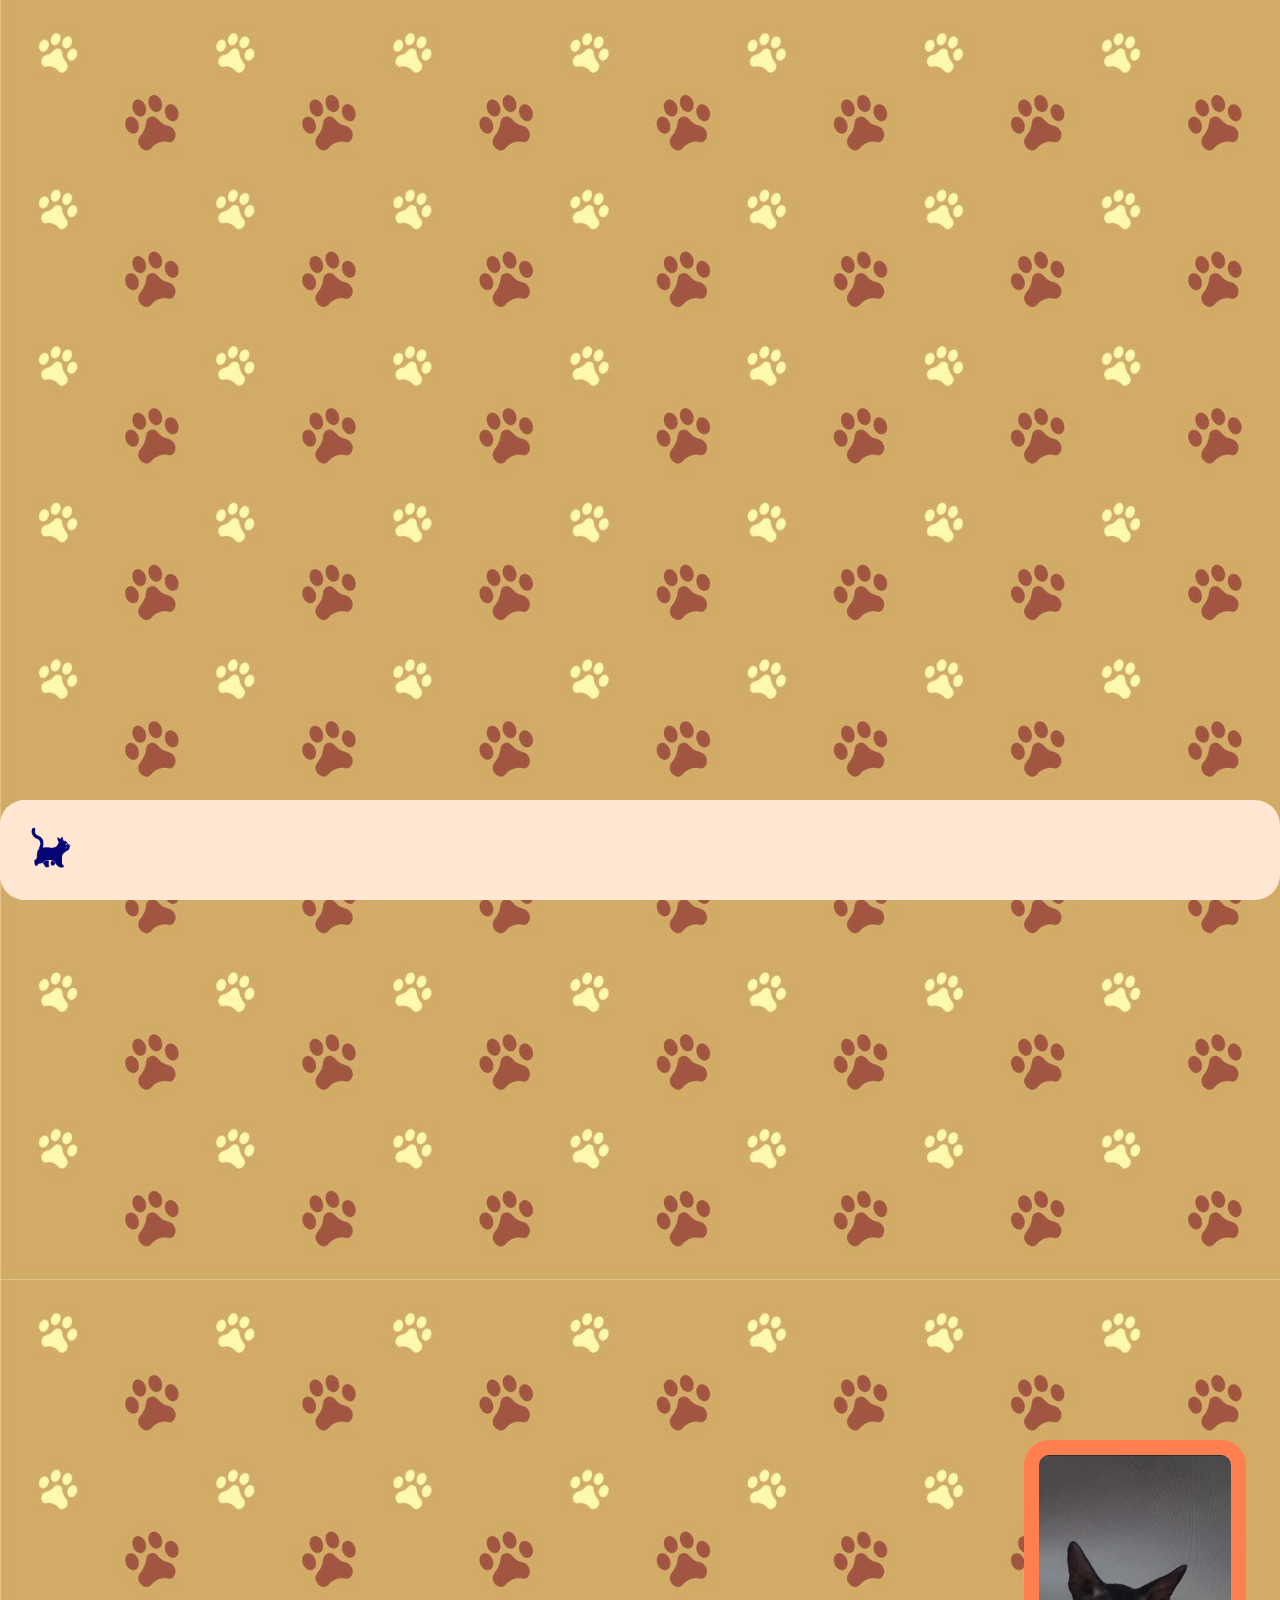
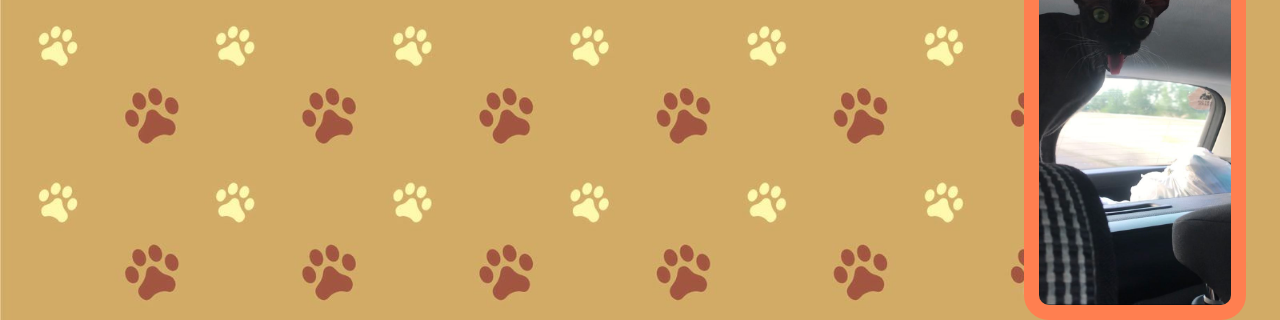
<file: index.html>
<!DOCTYPE html>
<html lang="en">
<head>
    <meta charset="UTF-8">
    <link rel="stylesheet" href="./style.css">
</head>
<body>
    <div class="loading_cat_div">
        <img class="loading_cat" src="./res/cat_walks.gif">
        <div class="loading_slider"></div>
    </div>
    <img class="img1" src="./res/intro_img.jpg">
    <img class="img2" src="./res/intro_img_2.jpg">
    <img class="img3" src="./res/intro_img_3.jpg">
    <img class="img4" src="./res/intro_img_4.jpg">
    <div class="buttons_section">
        <a class="option_link" href="./introduction.html">
            <div class="start">ПОЇХАЛИ</div>
        </a>
        <a class="option_link "href="https://google.com">
            <div class="exit">ЗЛИТИСЬ</div>
        </a>
    </div>
</body>
</html>
</file>
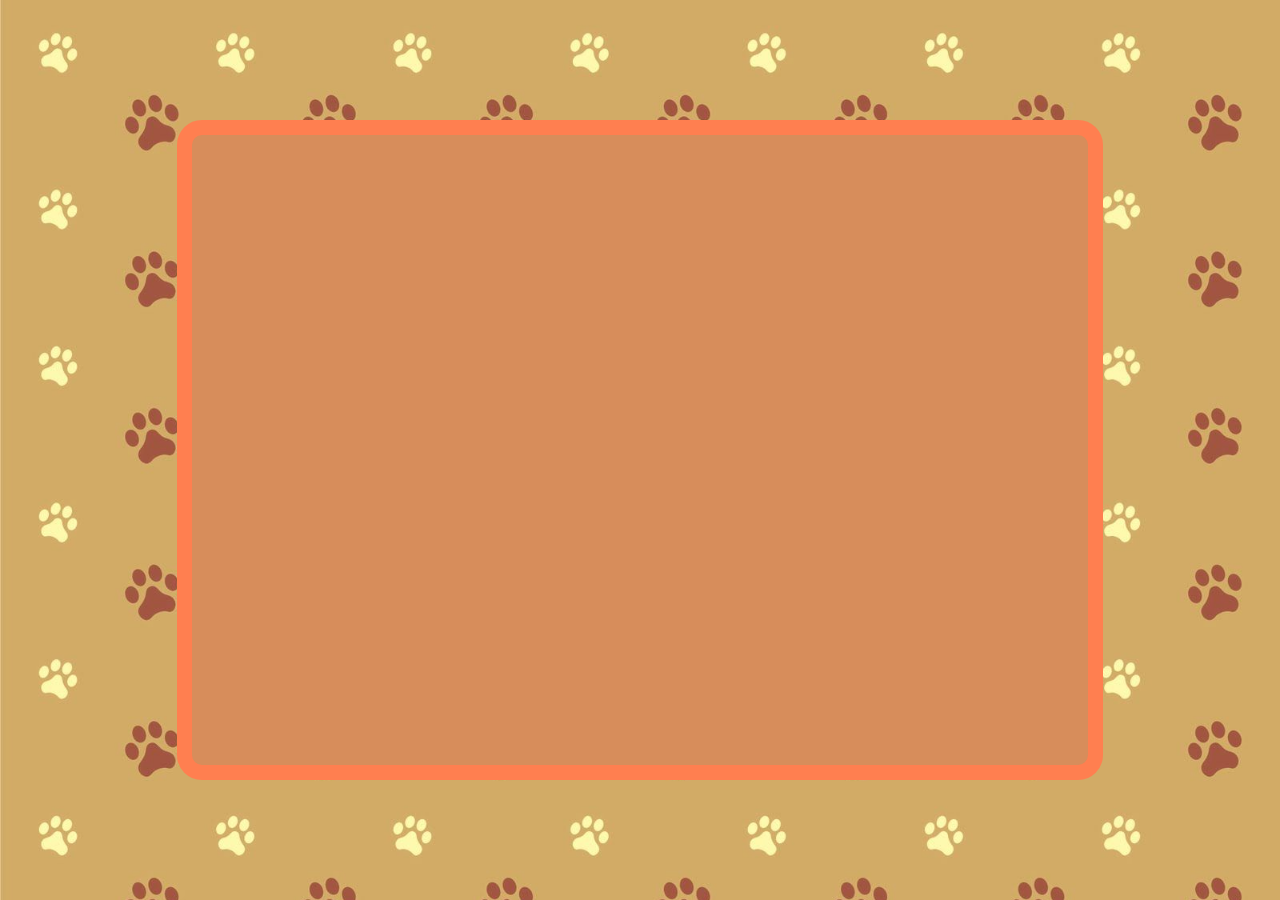
<file: batman.html>
<!DOCTYPE html>
<html lang="en">
<head>
    <meta charset="UTF-8">
    <link rel="stylesheet" href="./style.css">
</head>
<body>
    <div class="flex_container">
        <div class="main">
            <video class="content" muted loop autoplay>
                <source src="./res/batman_video.mp4">
            </video><!--                
            --><div class="section">
                <div class="description">
                    ЦЕ МІСТО НЕ ЗАСЛУГОВУЄ НА МАНЕ, АЛЕ ВОНО МЕНЕ ПОТРЕБУЄ!
                    I`M VENGENCE!
                </div>
                <a href="./the_end.html">
                    <div class="options_buttons">Далі</div>
                </a>
            </div>
        </div>
    </div>
</body>
</html>
</file>
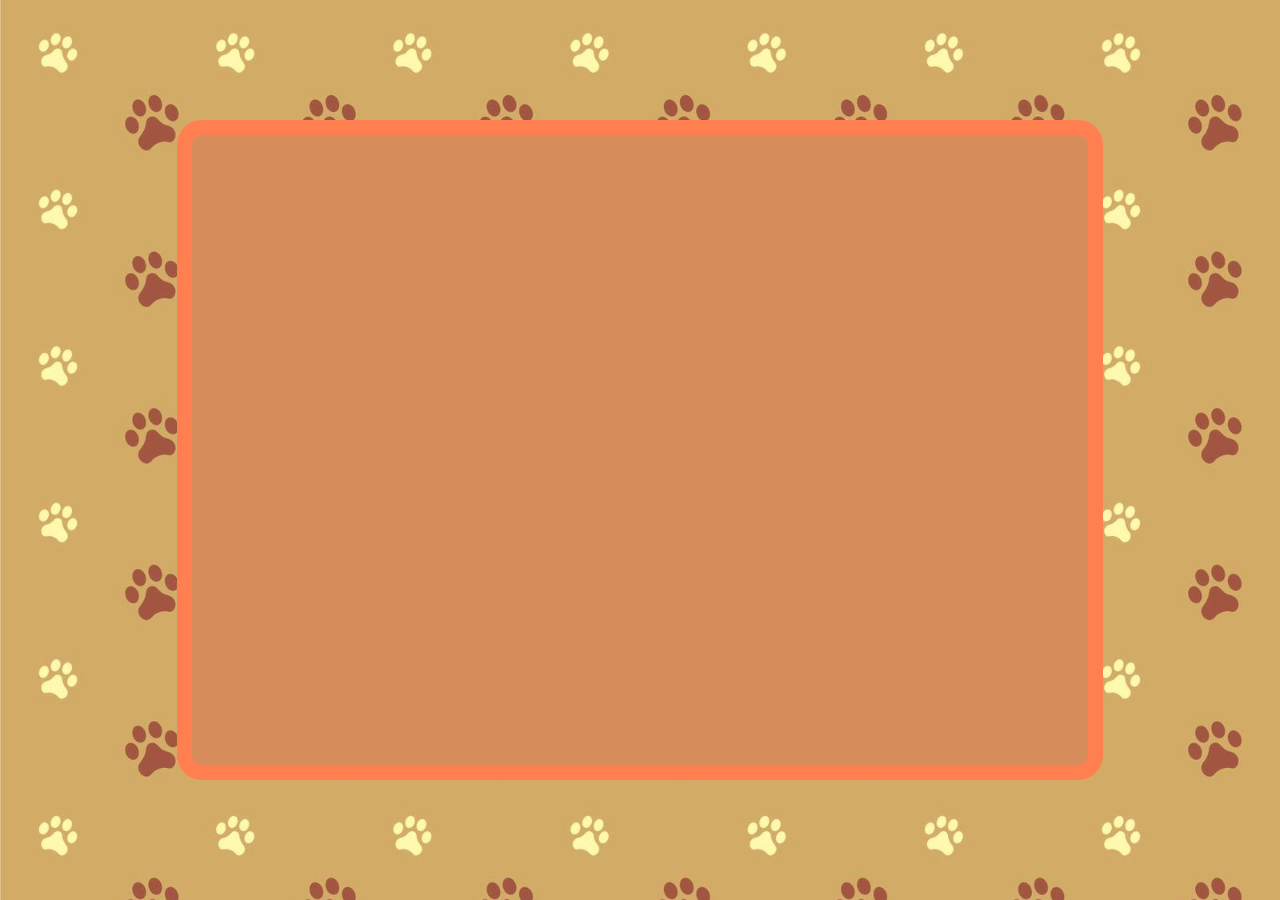
<file: drink_and_run.html>
<!DOCTYPE html>
<html lang="en">
<head>
    <meta charset="UTF-8">
    <link rel="stylesheet" href="./style.css">
</head>
<body>
    <div class="flex_container">
        <div class="main">
            <video class="content" muted loop autoplay>
                <source src="./res/drink_from_aquarium_video.mp4">
            </video><!--                
            --><div class="section">
                <div class="description">
                    сеча черепахи, смаколик... ОМАГАД, він помітив тікаймо!!
                </div>
                <a href="./holub.html">
                    <div class="options_buttons">драпати</div>
                </a>
            </div>
        </div>
    </div>
</body>
</html>
</file>
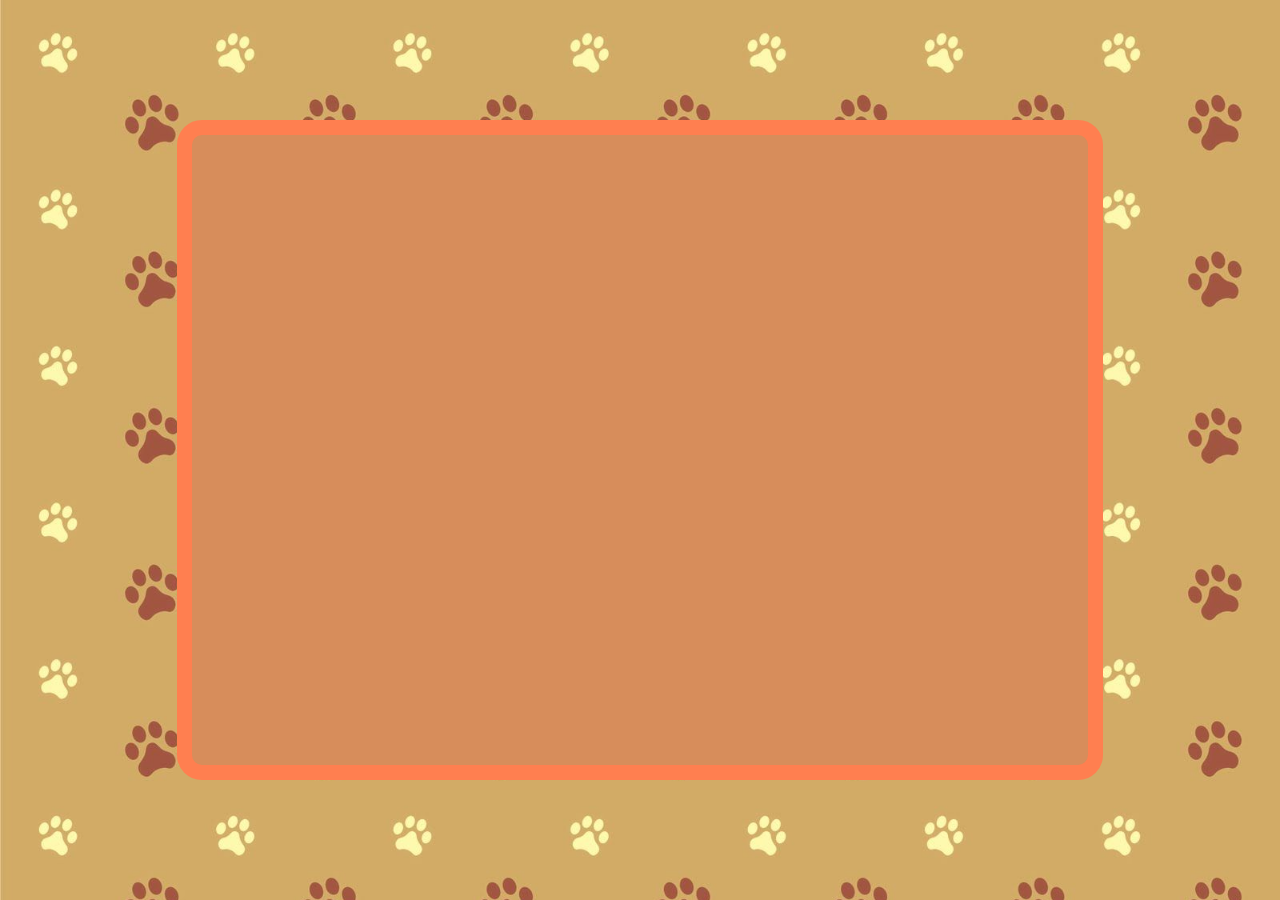
<file: get_into_aquarium.html>
<!DOCTYPE html>
<html lang="en">
<head>
    <meta charset="UTF-8">
    <link rel="stylesheet" href="./style.css">
</head>
<body>
    <div class="flex_container">
        <div class="main">
            <video class="content" muted loop autoplay>
                <source src="./res/get_into_aquarium_video.mp4">
            </video><!--                
            --><div class="section">
                <div class="description">
                    Так, ми залізли. Шкіряний щось там каже щоб ми вилазіли. Що будем робити?
                </div>
                <a href="./get_out_from_aquarium.html">
                    <div class="options_buttons">вилізати</div>
                </a>
                <a href="./drink_and_run.html">
                    <div class="options_buttons">пити цю брудну воду і тікати</div>
                </a>
            </div>
        </div>
    </div>
</body>
</html>
</file>
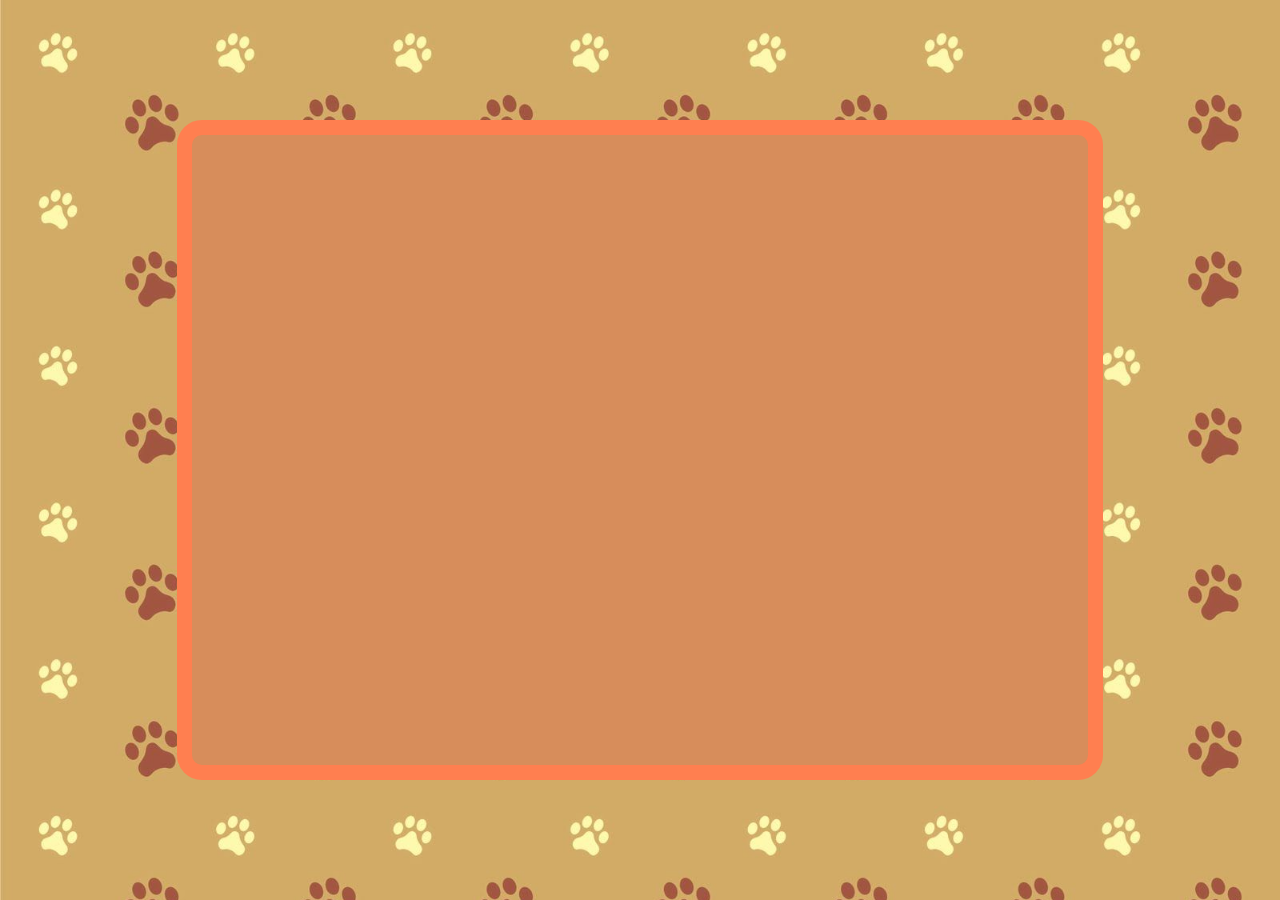
<file: get_out_from_aquarium.html>
<!DOCTYPE html>
<html lang="en">
<head>
    <meta charset="UTF-8">
    <link rel="stylesheet" href="./style.css">
</head>
<body>
    <div class="flex_container">
        <div class="main">
            <video class="content" muted loop autoplay>
                <source src="./res/get_out_from_aquarium.MP4">
            </video><!--                
            --><div class="section">
                <div class="description">
                    Добре, вилазім!
                </div>
                <a href="./holub.html">
                    <div class="options_buttons">Далі</div>
                </a>
            </div>
        </div>
    </div>
</body>
</html>
</file>
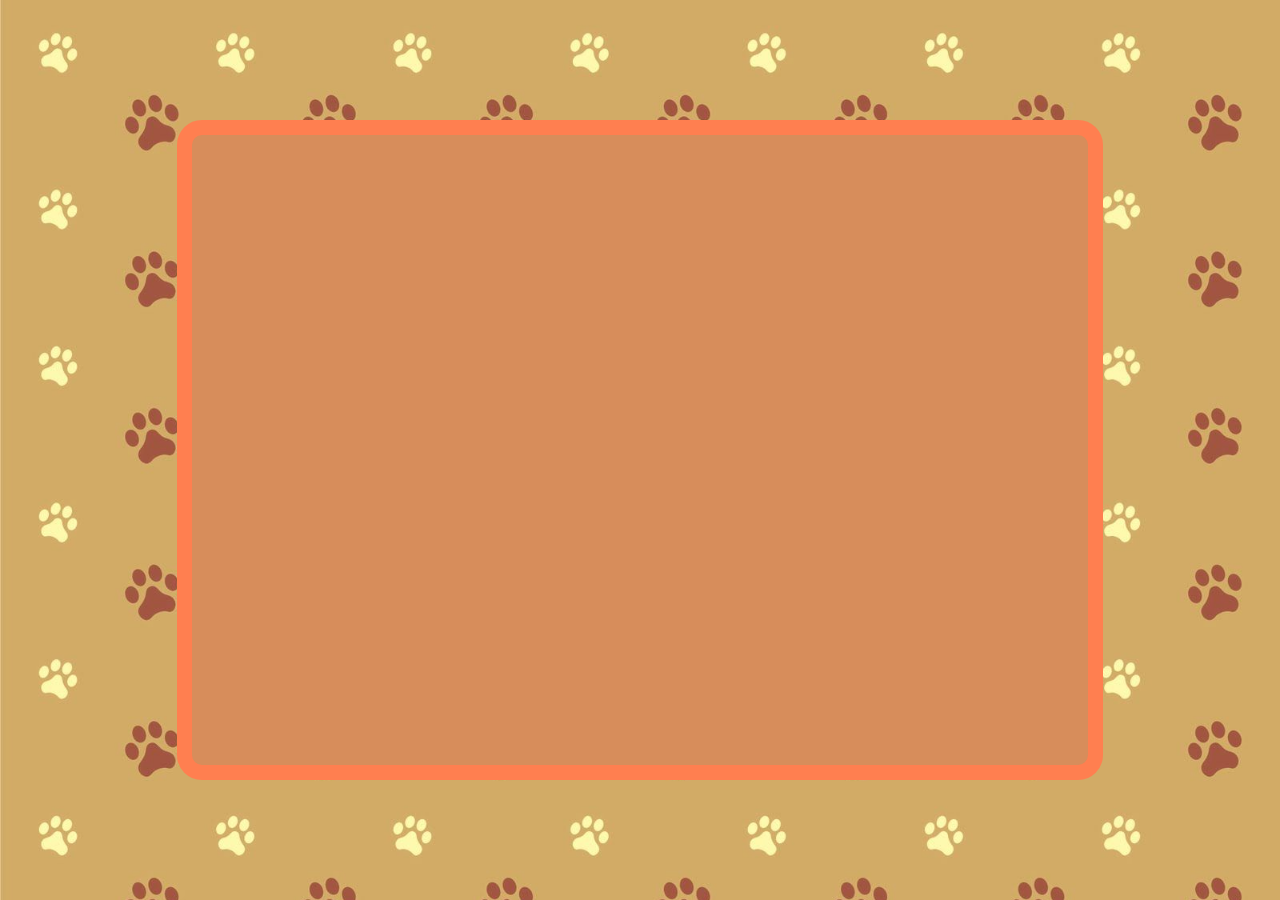
<file: guest_cat.html>
<!DOCTYPE html>
<html lang="en">
<head>
    <meta charset="UTF-8">
    <link rel="stylesheet" href="./style.css">
</head>
<body>
    <div class="flex_container">
        <div class="main">
            <video class="content" muted loop autoplay>
                <source src="./res/guest_cat_video.MP4">
            </video><!--                
            --><div class="section">
                <div class="description">
                    С#@!А ПУСТИ Я ЙОМУ Є@#!%ИК РОЗФІГАЧУ ЩО ВІН ТУТ ЗАБУВ
                </div>
                <a href="./batman.html">
                    <div class="options_buttons">Далі</div>
                </a>
            </div>
        </div>
    </div>
</body>
</html>
</file>
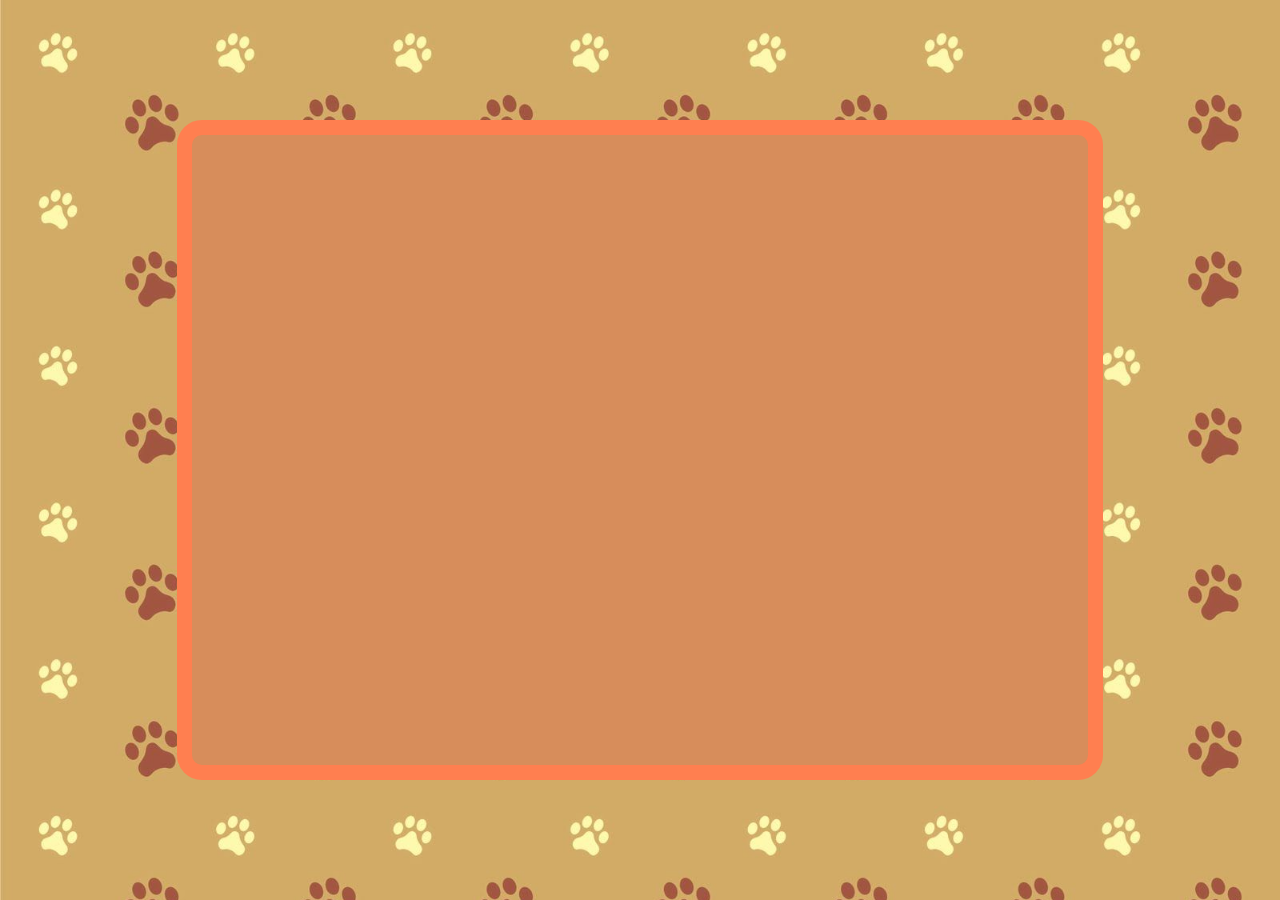
<file: hunting_turtle.html>
<!DOCTYPE html>
<html lang="en">
<head>
    <meta charset="UTF-8">
    <link rel="stylesheet" href="./style.css">
</head>
<body>
    <div class="flex_container">
        <div class="main">
            <video class="content" muted loop autoplay>
                <source src="./res/hunting_turtle_video.MP4">
            </video><!--                
            --><div class="section">
                <div class="description">
                    Це було вдале полювання!
                </div>
                <a href="./holub.html">
                    <div class="options_buttons">ДАЛІ</div>
                </a>
            </div>
        </div>
    </div>
</body>
</html>
</file>
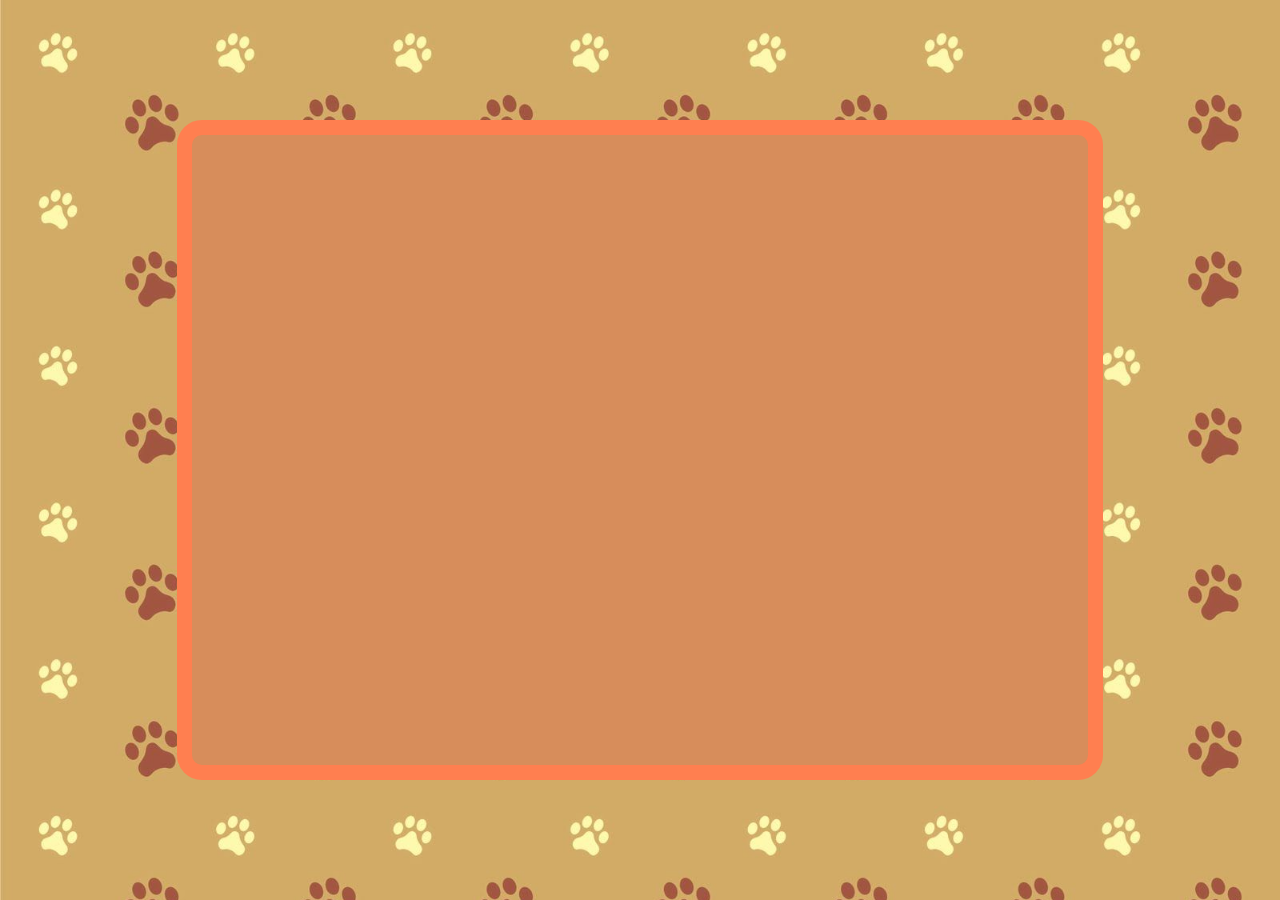
<file: saving_from_yellow_rope_trap.html>
<!DOCTYPE html>
<html lang="en">
<head>
    <meta charset="UTF-8">
    <link rel="stylesheet" href="./style.css">
</head>
<body>
    <div class="flex_container">
        <div class="main">
            <video class="content" muted loop autoplay>
                <source src="./res/yellow_rope_trap_saving_video.mp4">
            </video><!--                
            --><div class="section">
                <div class="description">
                    О, шкіряний, як ти вчасно!
                </div>
                <a href="./welcomes_turtle.html">
                    <div class="options_buttons">ДАЛІ</div>
                </a>
            </div>
        </div>
    </div>
</body>
</html>
</file>
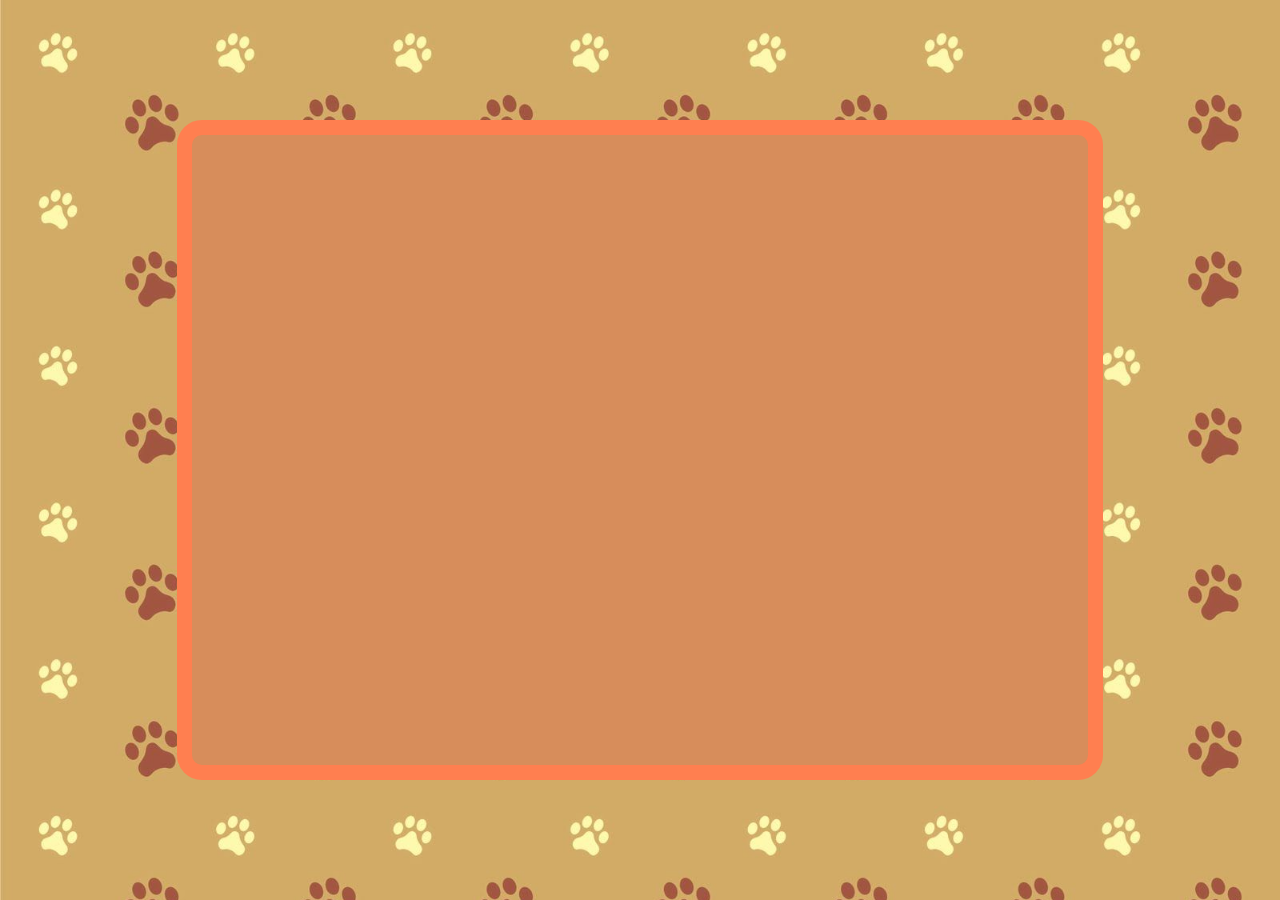
<file: taburetka.html>
<!DOCTYPE html>
<html lang="en">
<head>
    <meta charset="UTF-8">
    <link rel="stylesheet" href="./style.css">
</head>
<body>
    <div class="flex_container">
        <div class="main">
            <img class="content" src="./res/taburetka.jpg"><!--                
            --><div class="section">
                <div class="description">
                    Прогулюючись після сніданку ви побачили такий стілець. Що зробите?
                </div>
                <a href="./yellow_rope_trap.html">
                    <div class="options_buttons">Пройти повз</div>
                </a>
                <a href="./zalisty_znyzu.html">
                    <div class="options_buttons">Залізти знизу та розкарячитись на палицях</div>
                </a>
            </div>
        </div>
    </div>
</body>
</html>
</file>
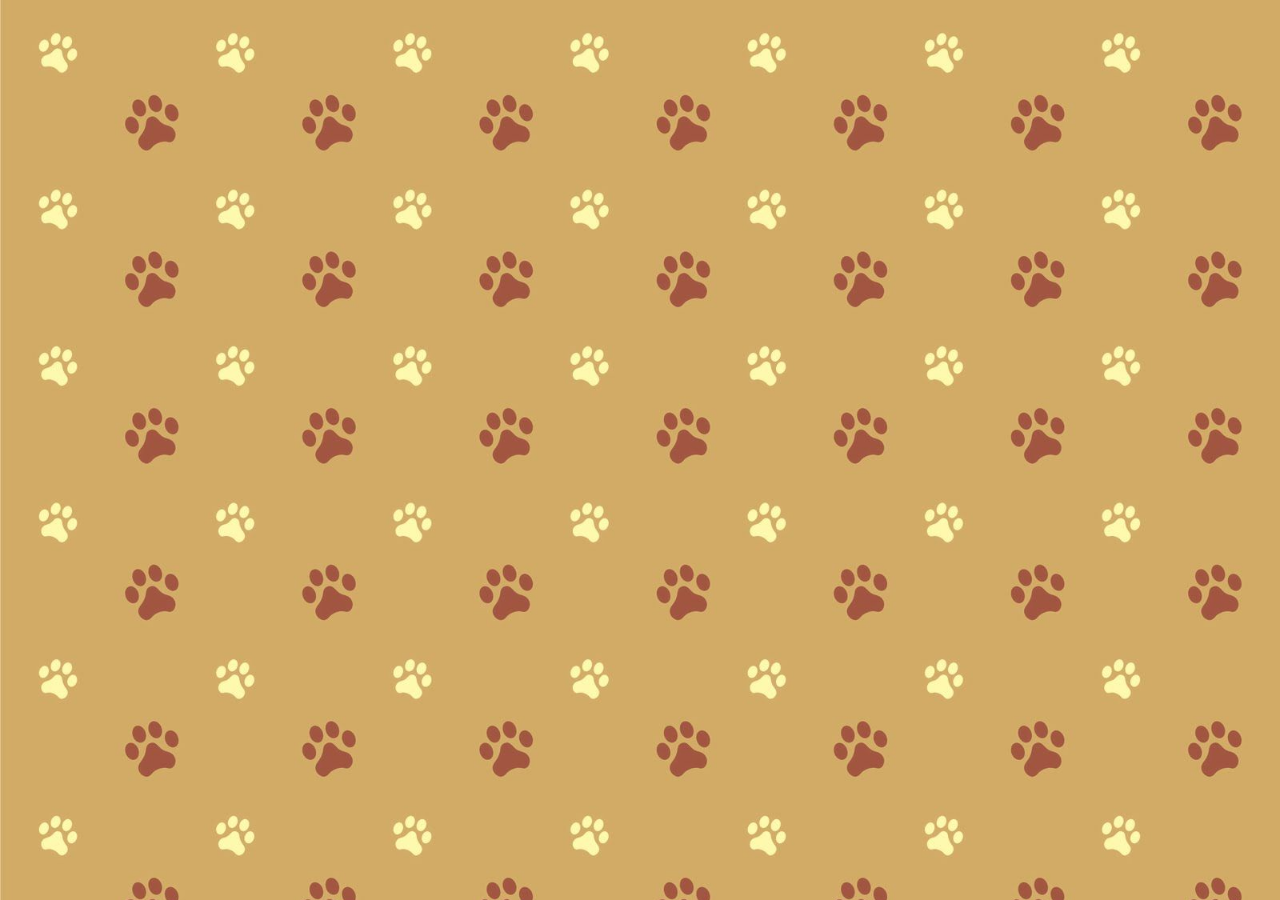
<file: the_end.html>
<!DOCTYPE html>
<html lang="en">
<head>
    <meta charset="UTF-8">
    <link rel="stylesheet" href="./style.css">
</head>
<body>
    <div class="flex_container">
        <div class="end_main">
            <div class="actors">В ролях:</div>
            <div class="role">
                <img class="role_img" src="./res/shkiryanyi_photo.jpg">
                <span class="role_text">шкіряний</span>
            </div><!--
            --><div class="role">
                <img class="role_img" src="./res/turtle_photo.jpg">
                <span class="role_text">черепаха</span>
            </div>
            <div class="role">
                <img class="role_img" src="./res/dvorovyi_kit.jpg">
                <span class="role_text">дворовий кіт</span>
            </div>
            <div class="role">
                <img class="role_img" src="./res/holub_photo.jpg">
                <span class="role_text">невідомий голуб</span>
            </div>
            <div class="role">
                <img class="role_img" src="./res/krysa_photo.jpg">
                <span class="role_text">Криса</span>
            </div>
            <a class="restart_link" href="./index.html">
                <div class="restart">Заново</div>
            </a>
        </div>
    </div>
</body>
</html>
</file>
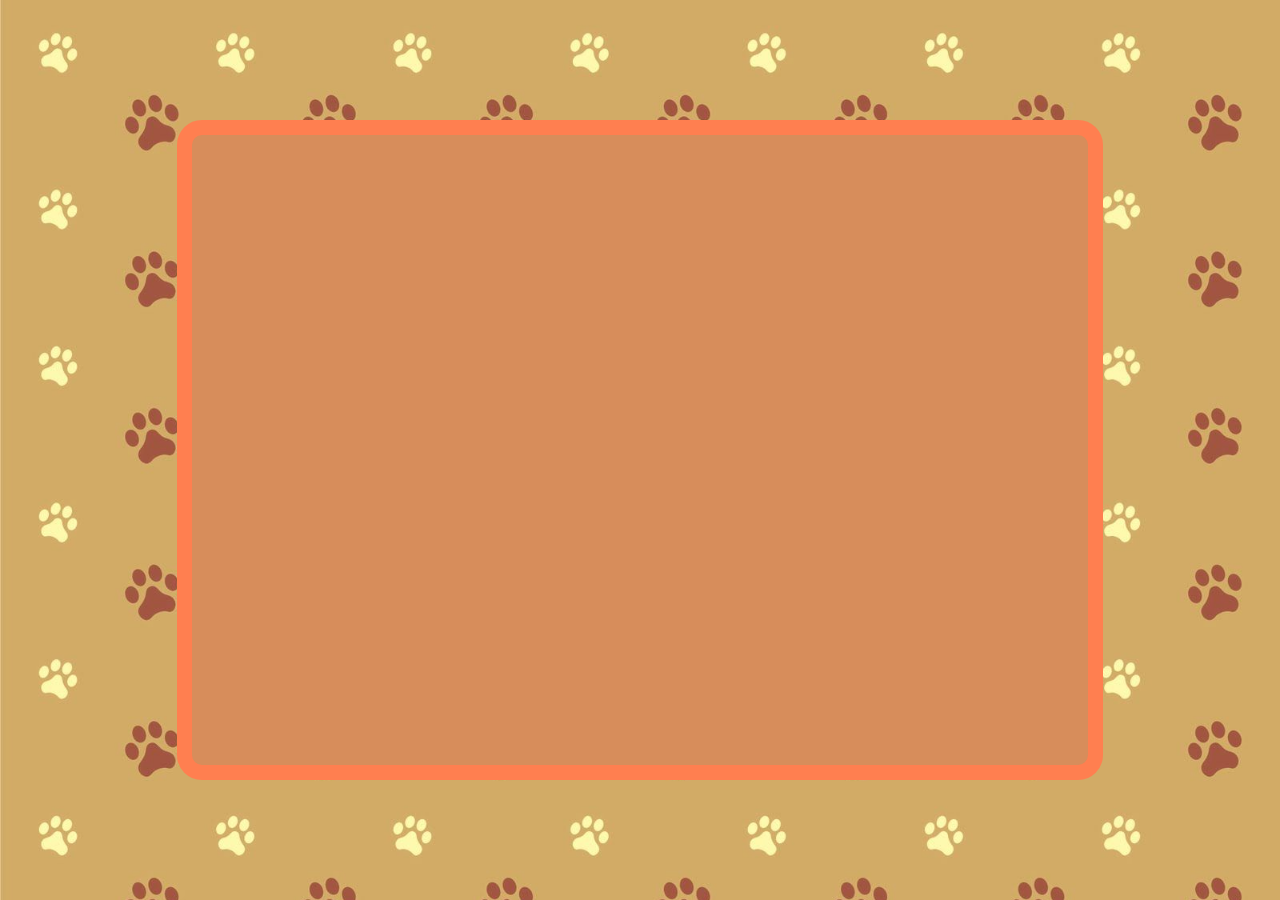
<file: welcomes_turtle.html>
<!DOCTYPE html>
<html lang="en">
<head>
    <meta charset="UTF-8">
    <link rel="stylesheet" href="./style.css">
</head>
<body>
    <div class="flex_container">
        <div class="main">
            <img class="content" src="./res/turtle.jpg"><!--                
            --><div class="section">
                <div class="description">
                    Здається у нас новий мешканець! Що будемо робити?
                </div>
                <a href="./hunting_turtle.html">
                    <div class="options_buttons">Час для полювання!</div>
                </a>
                <a href="./get_into_aquarium.html">
                    <div class="options_buttons">Залізти до черепахи в акваріум</div>
                </a>
            </div>
        </div>
    </div>
</body>
</html>
</file>
<file: style.css>
/* font */

@font-face {
    font-family: 'FirstTimeWriting';
    src: url('./res/FirstTimeWriting!.woff') format('woff'),
         url('./res/FirstTimeWriting!.woff2') format('woff2');
}

/* animations */

/* intro animations */
@keyframes animation1 {
    0% {    }
    50% 
    {
        left: 65%;
        top: 100%;
    }
    100% 
    {
        left: 5%;
        top: 5%;
    }
}
@keyframes animation2 {
    0% {    }
    40%
    {
        left: 10%;
        top: -60%;
    }
    60% 
    {
        left: 70%;
        top: -60%;
    }
    100%
    {
        left: 15%;
        top: 45%;
    }
}
@keyframes animation3 {
    0% {    }
    50% 
    {
        left: 20%;
        top: 100%;
    }
    100% 
    {
        left: 80%;
        top: 5%;
    }
}
@keyframes animation4 {
    0% {    }
    50%
    {
        left: 35%;
        top: 160%;
    }
    100% 
    {
        left: 70%;
        top: 45%;
    }
}

/* buttons animation */
@keyframes links_anim {
    from { }
    to 
    {
        color: black;
    }
}
@keyframes buttons_animation {
    from 
    { 
        visibility: hidden;
        background-color: transparent;
        opacity: 0;
    }
    to 
    {
        visibility: visible;
    }
}

/* levels animations */
@keyframes main_appear {
    from 
    {
        border: solid 15px transparent;
        border-radius: 45px;
        background-color: transparent;
    }
    to
    {
        background-color: rgba(215, 141, 91, 0.8);
        border-radius: 45px;
        border: solid 15px coral;
    }
}
@keyframes content_appear {
    from 
    {
        height: 0%;
        width: 0%;
        border: solid 15px coral;
    }
    to 
    {
        height: 85%;
        width: 35%;
        border: solid 15px coral;
    }
}
@keyframes description_appear {
    from
    {
        background-color: transparent;
        border: solid 15px transparent;
        border-radius: 15px;
        color: transparent;
        border-radius: 15px;
    }
    to
    {
        background-color: rgba(215, 141, 91, 1);
        border-radius: 15px;
        border: solid 15px coral;
        color: black
    }
}
@keyframes options_appear {
    from
    {
        visibility: hidden;
        background-color: transparent;
        opacity: 0;
    }
    to 
    {
        visibility: visible;
    }
}

/*  loadings animations */
@keyframes cat_walk {
    0% 
    {
        left: 0%;
    }
    36%
    {
        left: 43%;
    }
    50%
    {
        left: 60%;
    }
    100% 
    {
        left: calc(100% - 100px);
        visibility: hidden;
    }
}
@keyframes slider {
    0% 
    {
        width: 0%;
    }
    36%
    {
        width: calc(43% - 15px);
    }
    50%
    {
        width: calc(60% - 15px);
    }
    100% 
    {
        width: calc(100% - 100px);
    }
}
@keyframes slider_dissapear {
    from
    {
        
    }
    to 
    {
        background-color: transparent;
    }
}

/* end animations */
@keyframes the_end_anim {
    0%
    {
        visibility: hidden;
        background-color: transparent;
        opacity: 0;
    }
    100%
    {
        visibility: visible;
    }
}

/* general styles */

html, body {
    height: 100%;
    margin: 0;
    background-image: url("./res/background.jpg");
    background-size: cover;
    cursor: url('./res/def.png') 25 20, auto;
}
a {
    text-decoration: none;
    color: transparent;
    animation: links_anim 2s forwards;
    animation-delay: 6s;
    cursor: url('./res/hover.png') 25 20, auto;
}
div {
    background-color: rgb(215, 141, 91);
    border-radius: 25px;
    border: solid 15px coral;
}
img {
    height: 50%;
    width: 15%;
    object-fit: cover;
    background-color: rgb(215, 141, 91);
    border-radius: 25px;
    border: solid 15px coral;
    position: absolute;
}

/* loading styles */

.loading_cat {
    border: 0;
    background-color: transparent;
    width: 100px;
    height: 100px;
    object-fit: cover;
    position: absolute;
    top: calc(100% - 100px);
    animation: cat_walk 4s ease 0s 1 forwards;
}
.loading_cat_div {
    border: 0;
    background-color: rgb(255, 231, 211);
    width: 100%;
    height: 100px;
    position: absolute;
    top: calc(100% - 100px);
    animation: slider_dissapear 0.5s linear 4s forwards;
}
.loading_slider {
    background-color: rgb(6, 5, 117);
    border-radius: 25px;
    border: 0;
    height: 10px;
    width: 0;
    position: absolute;
    left: 50px;
    top: calc(100% - 40px);
    animation: slider 4s ease 0s 1, slider_dissapear 0.5s linear 4s forwards;
}

/* intro images */

.img1 {
    left: 20%;
    top: -60%;
    animation: animation1 10s linear 3s 1 forwards;
}
.img2 {
    left: 80%;
    top: 160%;
    animation: animation2 10s 4s linear 1 forwards;
}
.img3 {
    left: 120%;
    top: 20%;
    animation: animation3 10s 5s linear 1 forwards;
}
.img4 {
    left: -30%;
    top: -60%;
    animation: animation4 10s 6s linear 1 forwards;
}

/* intro buttons */

.buttons_section {
    border: transparent;
    background-color: transparent;
    text-align: center;
    position: absolute;
    left: calc(50% - 165px);
    top: calc(50% - 145px);
}
.start, .exit {
    visibility: hidden;
    margin: 20px;
    font-family: 'FirstTimeWriting';
    font-size: 34pt;
    border-radius: 25px;
    border: solid 10px;
    padding: 20px;
    background-color: coral;
    border-color: coral;
    animation: buttons_animation 3s linear 16s 1 forwards;
}
.start:hover, .exit:hover {
    background-color: rgb(225, 140, 109);
    border-color: rgb(225, 140, 109);
}
.option_link {
    color: transparent;
    animation: links_anim 3s linear 16s 1 forwards;
}
.option_link:hover {
    background-color: rgb(225, 140, 109);
    border-color: rgb(225, 140, 109);
}

/* levels styles */

.flex_container {
    height: 100%;
    border: transparent;
    background-color: transparent;
    display: flex;
    align-items: center;
    justify-content: center;
    padding: 0;
    margin: 0;
}
.main {
    width: 70%;
    height: 70%;
    animation: main_appear 1s linear 0s 1 forwards;
}
.content {
    margin: 30px;
    width: 0%;
    height: 0%;
    object-fit: cover;
    background-color: transparent;
    border-color: transparent;
    border-radius: 25px;
    display: inline-block;
    vertical-align: top;
    position: static;
    animation: content_appear 3s ease 1s 1 forwards;
}
.section {
    display: inline-block;
    vertical-align: top;
    height: auto;
    width: calc(100% - 35% - 120px);
    margin: 0px;
    margin-top: 35px;
    border: transparent;
    background-color: transparent;
    text-align: center;
}
.description {
    border: transparent;
    background-color: transparent;
    color: transparent;
    font-family: 'FirstTimeWriting';
    font-size: 3ex;
    padding: 20px;
    text-align: center;
    height: auto;
    animation: description_appear 2s linear 4s 1 forwards;
}
.options_buttons {
    visibility: hidden;
    border: solid 10px coral;
    background-color: coral;
    font-family: 'FirstTimeWriting';
    font-size: 3ex;
    margin: 15px;
    padding: 15px;
    text-align: center;
    height: auto;
    width: auto;
    animation: options_appear 2s linear 6s 1 forwards;
}
.options_buttons:hover {
    background-color: rgb(225, 140, 109);
    border-color: rgb(225, 140, 109);
}

/* end styles */

.end_main {
    visibility: hidden;
    font-family: 'FirstTimeWriting';
    font-size: 34pt;
    border-radius: 25px;
    border: solid 10px coral;
    text-align: center;
    width: 75%;
    height: 85%;
    background-color: rgba(215, 141, 91, 0.8);
    animation: the_end_anim 3s linear 0s 1 forwards;
}
.actors {
    visibility: hidden;
    margin: 15px;
    padding: 15px;
    height: 5%;
    border: 0;
    background-color: transparent;
    animation: the_end_anim 3s linear 3s 1 forwards;
}
.role {
    visibility: hidden;
    width: calc(50% - 60px - 40px);
    height: 15%;
    display: inline-block;
    vertical-align: top;
    border: 0;
    margin: 20px;
    background-color: transparent;
    text-align: left;
    animation: the_end_anim 3s linear 5s 1 forwards;
}
.role_img {
    visibility: hidden;
    position: static;
    border: solid 3px coral;
    height: 100%;
    width: 25%;
    vertical-align: middle;
    animation: the_end_anim 3s linear 5s 1 forwards;
}
.role_text {
    border: 0;
    visibility: hidden;
    margin-left: 20px;
    vertical-align: middle;
    font-size: 1.5ex;
    animation: the_end_anim 3s linear 6s 1 forwards;
}
.restart {
    visibility: hidden;
    margin: 25px;
    font-family: 'FirstTimeWriting';
    font-size: 24pt;
    color: black;
    border-radius: 25px;
    border: solid 10px coral;
    background-color: coral;
    padding: 15px;
    text-align: center;
    animation: the_end_anim 3s linear 7s 1 forwards;
}
.restart_link {
    visibility: hidden;
    animation: none;
    animation: the_end_anim 3s linear 7s 1 forwards;
}
.restart:hover {
    background-color: rgb(225, 140, 109);
    border-color: rgb(225, 140, 109);
}
</file>
